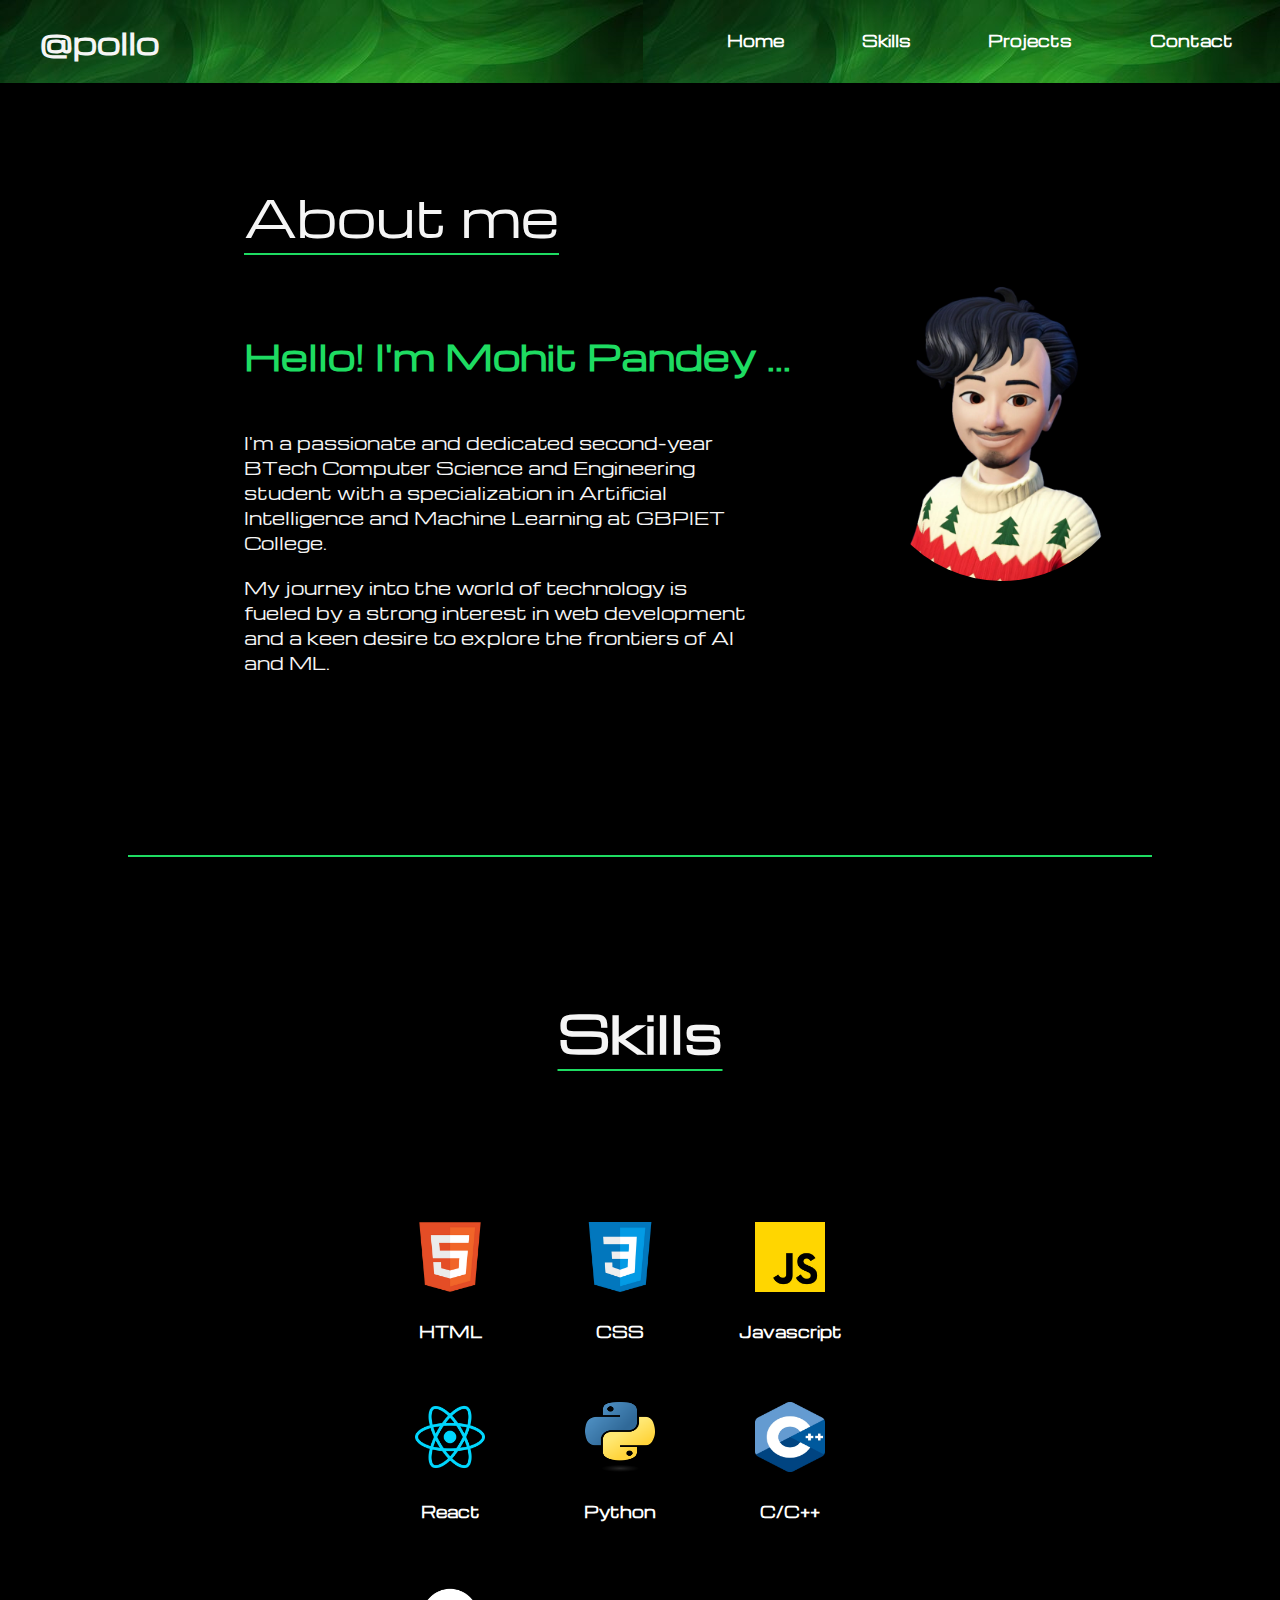
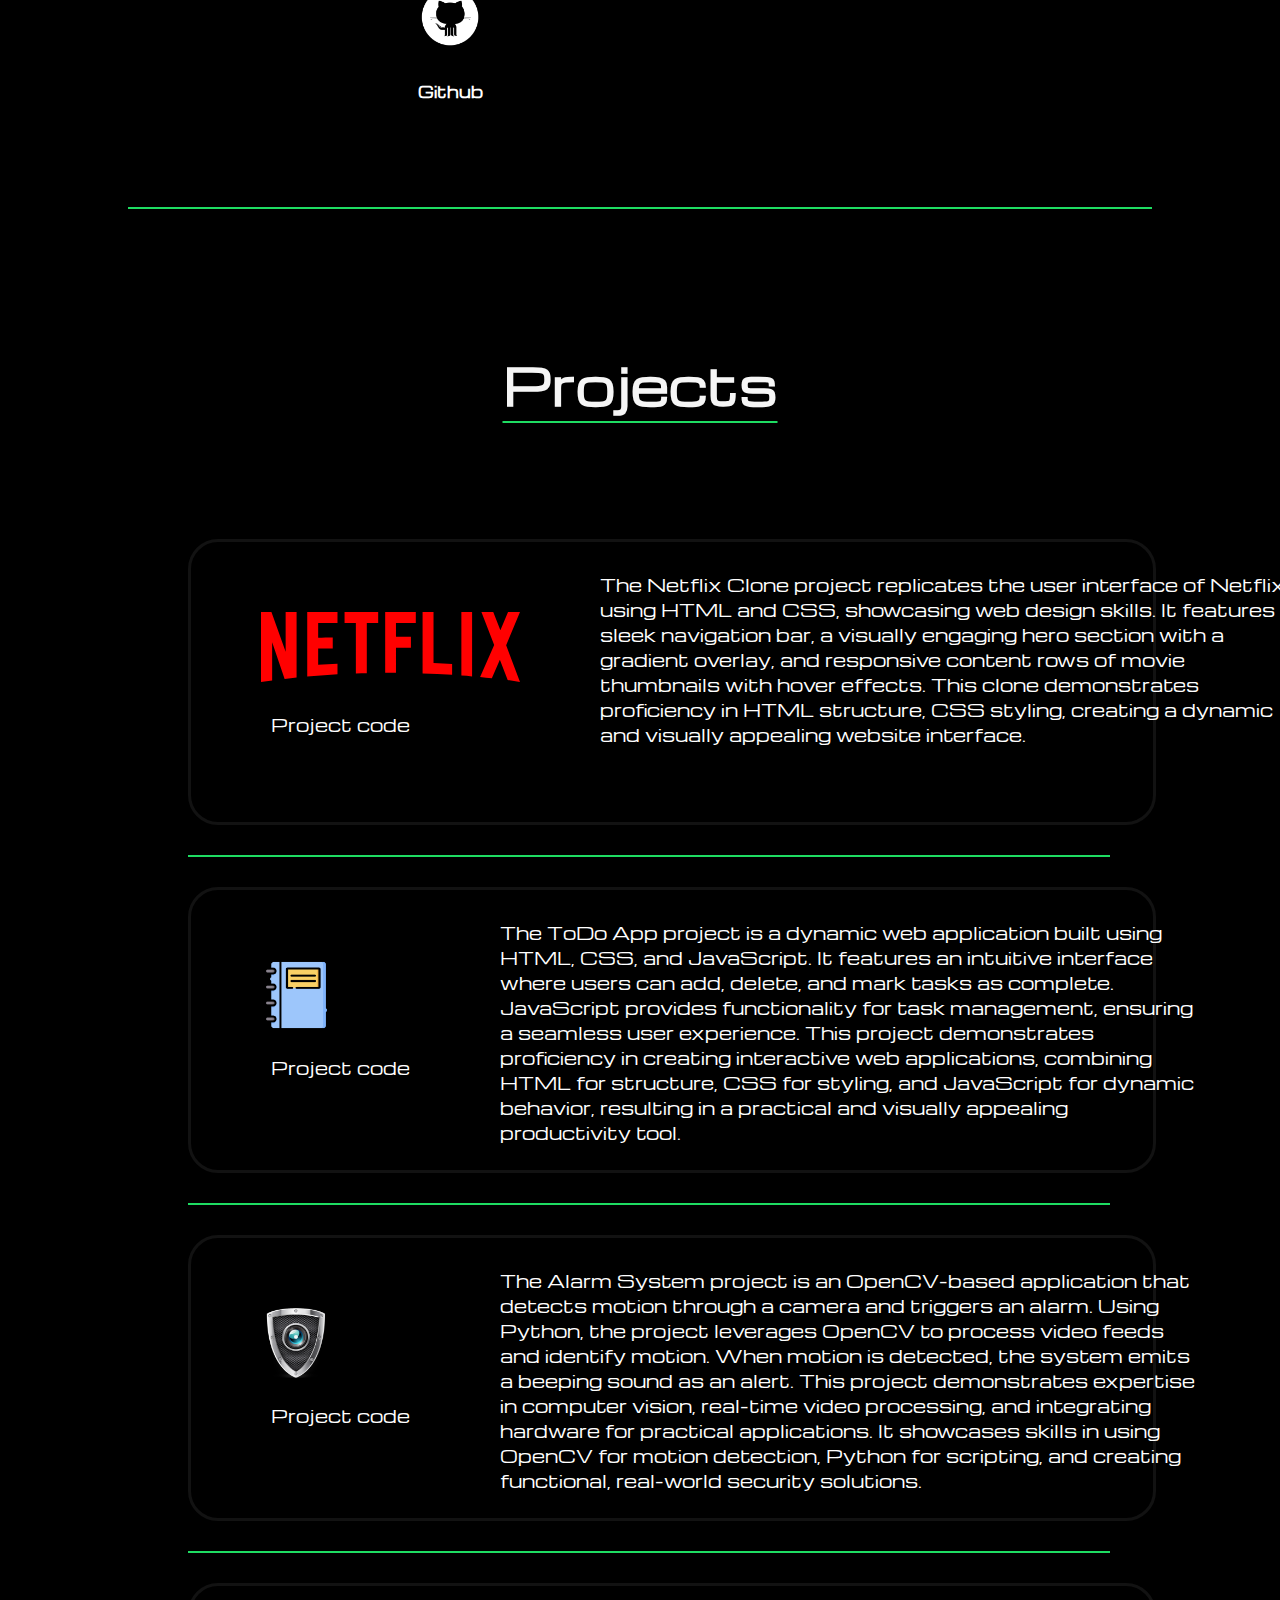
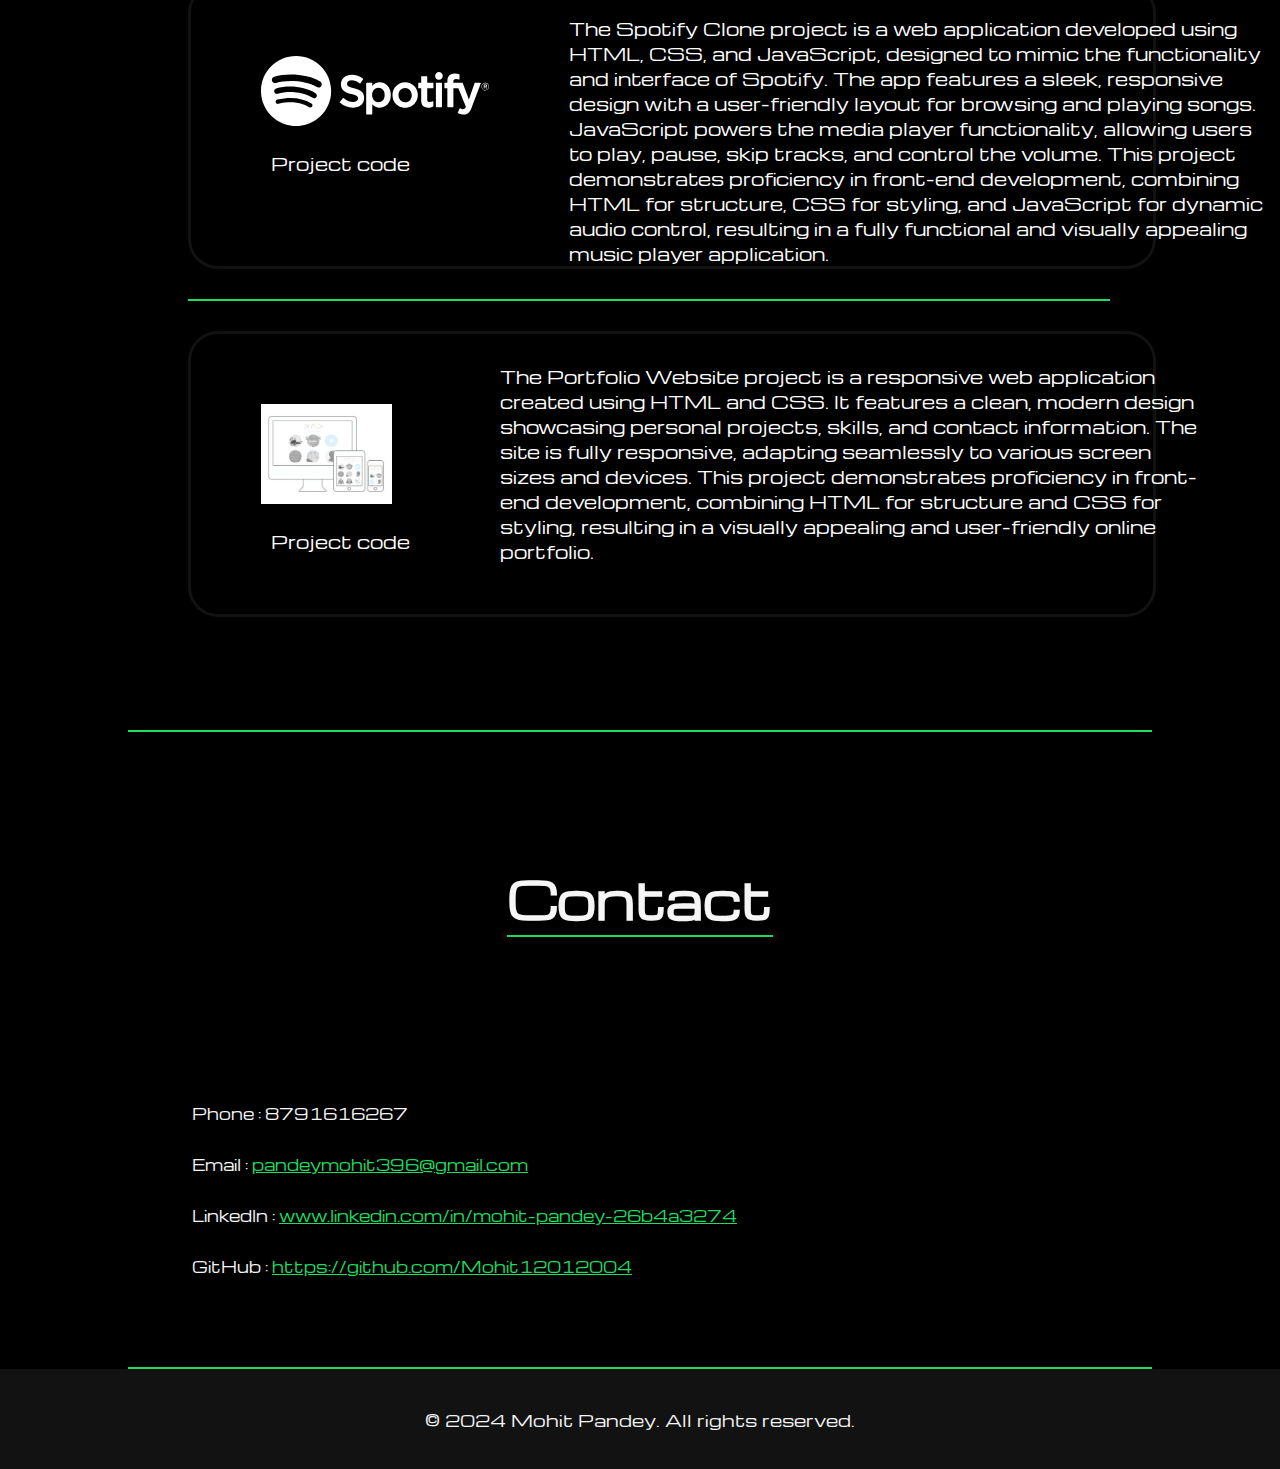
<file: SIP -Web Development/Portfolio/index.html>
<!DOCTYPE html>
<html lang="en">
  <head>
    <meta charset="UTF-8" />
    <meta name="viewport" content="width=device-width, initial-scale=1.0" />
    <title>Mohit Pandey</title>
    <link rel="stylesheet" href="style.css" />
    <link rel="shortcut icon" href="./myavatar1.jpg" type="image/x-icon">
  </head>
  <body>
    <div class="main">
      
        <header>
          <div class="nav">
            <div class="logo border-white">
              <div class="name border-red">@pollo</div>
            </div> 
            <div class="quickgo">
              <ul>
                <li><a href="#st-home">Home</a></li>
                <li><a href="#st-skill">Skills</a></li>
                <li><a href="#st-project">Projects</a></li>
                <li><a href="#st-contact">Contact</a></li>
              </ul>
            </div>
          </div>
        </header>
<!-- <div class="line"></div> -->
      <section id="st-home">
        <div class="home">
          <div class="intro">
              <div class="about">About me</div>
            <h1 id="hello">Hello! I'm Mohit Pandey ...</h1>
            <p id="deg">
              I'm a passionate and dedicated second-year BTech Computer Science
              and Engineering student with a specialization in Artificial
              Intelligence and Machine Learning at GBPIET College.
            </p>
            <p id="journey">
              My journey into the world of technology is fueled by a strong
              interest in web development and a keen desire to explore the
              frontiers of AI and ML.
            </p>
          </div>
          <div class="image1">
            <img src="./myavatar1.jpg" alt="img1"  />
          </div>
        </div>
      </section>
      <div class="line"></div>
      <section id="st-skill">
        <br>
        <br>
        <br>
        <div class="skills">
        <h1 id="skillhead">Skills</h1>
        <div class="contskills border-white">
          <div class="skill border-red">
            <img src="html.png" alt="" height="70px" width="70px" />HTML
          </div>
          <div class="skill border-red">
            <img src="css.png" alt="" height="70px" width="70px" />CSS
          </div>
          <div class="skill border-red">
            <img src="js.png" alt="" height="70px" width="70px" /> Javascript
          </div>
          <div class="skill border-red">
            <img src="react.png" alt="" height="70px" width="70px" />React
          </div>
          <div class="skill border-red">
            <img src="python.png" alt="" height="70px" width="70px" />Python
          </div>
          <div class="skill border-red">
            <img src="cpp.webp" alt="" height="70px" width="70px" />C/C++
          </div>
          <div class="skill border-red">
            <img src="github.png" alt="" height="70px" width="70px" id="github"/>Github
          </div> 
        </div>
      </div>
      </section>
      <div class="line"></div>
      <section id="st-project">
        <br>
        <br>
        <br>
        <div class="projects">
        <h1 id="projhead">Projects</h1>
        <div class="contproj border-white">
          <div class="project netflix border-red">
            <div class="projcode"><div class="border-white" ><img src="./netflix.svg" alt="" height="70px"></div>
            <br>
            <a href="https://github.com/Mohit12012004/Netflix-Clone.git">Project code</a></div>
            <div class="border-white summary"  >The Netflix Clone project replicates the user interface of Netflix using HTML and CSS, showcasing web design skills. It features a sleek navigation bar, a visually engaging hero section with a gradient overlay, and responsive content rows of movie thumbnails with hover effects. This clone demonstrates proficiency in HTML structure, CSS styling, creating a dynamic and visually appealing website interface.
            </div>
          </div>
          <div class="line1"></div>
          <div class="project todo border-red">
            <div class="projcode">
              <div class="border-white image"><img src="./todo.png" alt="" height="70px"> </div> 
            <br>
            <a href="https://github.com/Mohit12012004/Netflix-Clone.git">Project code</a>
            </div>
            <div class="border-white summary">The ToDo App project is a dynamic web application built using HTML, CSS, and JavaScript. It features an intuitive interface where users can add, delete, and mark tasks as complete. JavaScript provides functionality for task management, ensuring a seamless user experience. This project demonstrates proficiency in creating interactive web applications, combining HTML for structure, CSS for styling, and JavaScript for dynamic behavior, resulting in a practical and visually appealing productivity tool.
              
            </div>
          </div>
          <div class="line1"></div>
          <div class="project alarm border-red">
            <div class="projcode"><div class="border-white image"><img src="./Security-Camera-PNG-Transparent-Image.png" alt="" height="70px"> </div> 
            <br>
            <a href="https://github.com/Mohit12012004/Open-CV.git">Project code</a></div>
            <div class="border-white summary">
              The Alarm System project is an OpenCV-based application that detects motion through a camera and triggers an alarm. Using Python, the project leverages OpenCV to process video feeds and identify motion. When motion is detected, the system emits a beeping sound as an alert. This project demonstrates expertise in computer vision, real-time video processing, and integrating hardware for practical applications. It showcases skills in using OpenCV for motion detection, Python for scripting, and creating functional, real-world security solutions.
              
            </div>
          </div>
          <div class="line1"></div>
          <div class="project spotify border-red">
            <div class="projcode"><div class="border-white image"><img src="./spotify.svg" alt="" height="70px"></div>
            <br>
            <a href="https://github.com/Mohit12012004/Netflix-Clone.git">Project code</a></div>
            <div class="border-white summary">The Spotify Clone project is a web application developed using HTML, CSS, and JavaScript, designed to mimic the functionality and interface of Spotify. The app features a sleek, responsive design with a user-friendly layout for browsing and playing songs. JavaScript powers the media player functionality, allowing users to play, pause, skip tracks, and control the volume. This project demonstrates proficiency in front-end development, combining HTML for structure, CSS for styling, and JavaScript for dynamic audio control, resulting in a fully functional and visually appealing music player application.
            </div>
          </div>
          <div class="line1"></div>
          <div class="project portfolio border-red">
            <div class="projcode"><div class="border-white image"><img src="./website.jpg" alt="" height="100px"></div>
            <br>
            <a href="https://github.com/Mohit12012004/SIP---Web-Development.git">Project code</a></div>
            <div class="border-white summary">The Portfolio Website project is a responsive web application created using HTML and CSS. It features a clean, modern design showcasing personal projects, skills, and contact information. The site is fully responsive, adapting seamlessly to various screen sizes and devices. This project demonstrates proficiency in front-end development, combining HTML for structure and CSS for styling, resulting in a visually appealing and user-friendly online portfolio.
            </div>
          </div>
        </div>
      </div>
      <br></section>
      <div class="line"></div>
      <section id="st-contact"></section>
      <div class="contact">
        <h1 id="contacthead">Contact</h2>
        <div class="contcontact">
          <div class="cont">Phone : <a href="tel:7300963461"></a>8791616267</div>
        <div class="cont">Email : <a href="mailto:pandeymohit396@gmail.com">pandeymohit396@gmail.com</a></div>
        <div class="cont">LinkedIn : <a href="www.linkedin.com/in/mohit-pandey-26b4a3274/"
                target="_blank">www.linkedin.com/in/mohit-pandey-26b4a3274</a>
        </div>
        <div class="cont">GitHub : <a href="https://github.com/Mohit12012004" target="_blank">https://github.com/Mohit12012004</a></div>
        </div>
      </div>
      <div class="line"></div>
      <div class="footer">
        &copy; 2024 Mohit Pandey. All rights reserved.
      </div>
    </div>
  </body>
</html>
</file>
<file: SIP -Web Development/Portfolio/style.css>
@import url('https://fonts.googleapis.com/css2?family=Noto+Sans:ital,wght@0,100..900;1,100..900&display=swap');

@import url('https://fonts.googleapis.com/css2?family=Edu+AU+VIC+WA+NT+Hand:wght@400..700&family=Noto+Sans+Math&family=Noto+Sans:ital,wght@0,100..900;1,100..900&display=swap');

@import url('https://fonts.googleapis.com/css2?family=Edu+AU+VIC+WA+NT+Hand:wght@400..700&family=Michroma&family=Noto+Sans+Math&family=Noto+Sans:ital,wght@0,100..900;1,100..900&display=swap');


* {
  margin: 0;
  padding: 0;
  font-family: "Michroma", sans-serif;
}
body {
  background-color: black;
  color: whitesmoke;
  
}



.main {
  position: relative;
  font-family: "Noto Sans", sans-serif;
  width: 100vw;
  height: 100vh;
}

.logo {
  width: 50vw;
  display: flex;
  align-items: center;
}

.name{
  width: 220px;
  font-size: 30px;
  margin-left: 20px;
  font-weight: 800;
  font-family: "Michroma", sans-serif;
}
.quickgo ul li {
  list-style: none;
  padding: 10px;
  border-radius: 15px;
  font-size: 15px;
  font-weight: 800;
  font-family: "Michroma", sans-serif;
 
}
.quickgo ul li a{
  text-decoration: none;
  color: white;
}
.quickgo ul li a:hover {
  background-color: white;
  color: black;
  transition: 0.5s ease-in-out;
  padding: 10px;
  border-radius: 15px;
}
.quickgo{
  width: 50vw;
}
.quickgo ul {
  display: flex;
  justify-content: space-evenly;
  width: 50vw;
  
}
.nav {
  display: flex;
  justify-content: space-between;
  padding: 20px;
  background-image: url(./WhatsApp\ Image\ 2024-07-20\ at\ 22.18.22_37113340.jpg);
  position: fixed;
  z-index: 20;
  width: 100vw;
}
.about {
  margin-bottom: 80px;
  font-size: 50px;
  text-decoration: 2px underline #1edc62;
  text-underline-offset: 15px;
  width: 350px;
  font-family: "Michroma", sans-serif;
  
}
.about:hover {
  color: #1edc62;
  transform: scale(1.1);
  transition: 0.5s ease-in-out;
}
.home {
  display: flex;
  justify-content: space-between;
  padding: 150px;
  background-color: black;
  
  
}
.intro {
  width: 40vw;
  font-size: 17px;
  margin-left: 5vw;
  padding: 30px;
  border-radius: 20px;
 
 
}
.intro:hover{
  transform: scale(1.02);
  box-shadow: 0 0 20px #1edc62;
  transition: 0.5s ease-in-out;
  background-color: #121212;
}
.intro h1 {
  margin: 20px 0px;
  width: 500px;
}
.intro p {
  margin-top: 20px;
  font-weight: normal;
}
.image1 {
  width: 20vw;
  display: flex;
  justify-content: center;
  align-items: center;
}
.image1 img{
  border-radius: 100%;
  width: 22vw;
}

.image1 img:hover{
  transform: scale(1.1);
  box-shadow: 0 0 20px #1edc62;
  transition: 0.5s ease-in-out;
}
#hello {
  color: #1edc62;
  transition: 0;
  margin-bottom: 50px;
  font-size: 35px;
  width: 600px;
}
#hello:hover {
  color: white;
  transform: scale(1.1);
  transition: 0.5s ease-in-out;
}

.line {
  height: 2px;
  background-color: #1edc62;
  width: 80vw;
  margin-left: 10vw;
}
.skills {
  display: flex;
  justify-content: center;
  align-items: center;
  position: relative;
  padding: 70px;
  background-color: black;
  display: flex;
  flex-direction: column;
}
.contskills {
  display: flex;
  flex-wrap: wrap;
  width: 50vw;
  padding: 20px;
  gap: 30px;
  margin-top: 120px;
  margin-left: 120px;

}
.skill {
  height: 130px;
  width: 120px;
  display: flex;
  align-items: center;
  justify-content: center;
  flex-wrap: wrap;
  font-size: 15px;
  font-weight: 700;
  gap: 20px;
  padding: 10px;
  color: white;
  border-radius: 30px;
}
.skill:hover {
  background-color: #121212;
  color: #1edc62;
  border: solid 3px #1edc62;
  transform: scale(1.2);
  box-shadow: 0 0 10px #1edc62;
  transition: 0.5s ease-in-out;
}
#skillhead {
  justify-content: center;
  font-size: 50px;
  text-decoration: 2px underline #1edc62;
  text-underline-offset: 15px;
}
#skillhead:hover {
  color: #1edc62;
  transform: scale(1.1);
  transition: 0.5s ease-in-out;
}

#github {
  filter: invert(1);
}

.projects {
  display: flex;
  justify-content: center;
  align-items: center;
  position: relative;
  padding: 70px;
  background-color: black;
  display: flex;
  flex-direction: column;

}
#projhead {
  justify-content: center;
  font-size: 50px;
  text-decoration: 2px underline #1edc62;
  text-underline-offset: 15px;

}
#projhead:hover {
  color: #1edc62;
  transform: scale(1.1);
  transition: 0.5s ease-in-out;
}
.contproj {
  display: flex;
  flex-wrap: wrap;
  width: 80vw;
  padding: 20px;
  gap: 30px;
  margin-top: 100px;
  margin-left: 120px;
  flex-direction: column;
}
.project {
  height: 240px;
  width: 90%;
  display: flex;
  flex-direction: column;
  align-items: center;
  flex-wrap: wrap;
  font-size: 17px;
  gap: 20px;
  color: white;
  border-radius: 30px;
  border: solid 3px #121212;
  padding: 20px;
}
.projcode{
  display: block;
  margin: 50px;
}
.line1{
  width: 90%;
  height: 2px;
  background-color: #1edc62;
}
.project a{
  color: white;
  text-decoration: none;
  padding: 10px;
  
  border-radius: 20px;
}
.project a:hover{
  color: black;
  background-color: white;
  padding: 7px;
  border-radius: 20px;
  font-weight: 900;
  transition: 100ms ease-in-out;
}
.spotify .image img{
   filter: invert(1);
}
.image{
  display: flex;
  align-items: center;
}
.summary{
  height: 90%;
  width: 700px;
  padding: 10px;
}
.project:hover {
  background-color: #121212;
  border: solid 3px #1edc62;
  transform: scale(1.05);
  box-shadow: 0 0 10px #1edc62;
  padding: 20px;
  transition: 0.5s ease-in-out;
}
.contact {
  display: flex;
  justify-content: center;
  align-items: center;
  position: relative;
  padding: 70px;
  background-color: black;
  display: flex;
  flex-direction: column;
  
}
.contcontact {
  display: flex;
  width: 70vw;
  padding: 20px;
  gap: 30px;
  margin-top: 150px;
  flex-direction: column;
  
}
.cont {
  font-size: 15px;
}
.cont a {
  color: #1edc62;
}
#contacthead {
  margin-top: 60px;
  justify-content: center;
  font-size: 50px;
  text-decoration: 2px underline #1edc62;
  text-underline-offset: 15px;
}
#contacthead:hover {
  color: #1edc62;
  transform: scale(1.1);
  transition: 0.5s ease-in-out;
}

.footer {
  height: 100px;
  width: 100vw;
  background-color: #121212;
  display: flex;
  justify-content: center;
  align-items: center;
}

@media (max-width:450px) {
 
  .logo{
    width:450px ;
    display: flex;
    justify-content: space-between;
  }
  
 .main{
  width:450px ;
 }
 .nav{
  width:450px ;
  margin: 0;
  padding: 0;
  position: unset;
  display: flex;
  flex-direction: column;
 }
 .quickgo ul{
  display: flex;
  flex-direction: column;
  width:470px ;

 }
 .quickgo ul li{
  text-align: center;
 }
 .home {
  width:450px ;
  font-size: 1em;
  display: flex;
  flex-direction: column-reverse;
  margin: 0;
  padding: 0;
  padding-left: 10px;
}
.intro{
  width:450px ;
  margin: 0px ;
  padding: 0px ;
  /* border: solid 3px  white; */
  margin-top: 20px;
}
.image1{
  width:450px ;
  margin: 30px 0px;
  display: none;
}
#hello{
  overflow: hidden;
  font-size: 1.5em;
}
.skills{
  width:450px ;
  margin: 0;
  padding: 0;
  /* border: solid 3px  white; */
  padding-left: 10px;
}
.contskills{
  width: 405px;
  padding: 0;
  margin: 20px;
  justify-content: space-evenly;
}
.skill{
  height: 80px;
  width: 70px;
  font-size: 0.7em;
}

.projects{
  width:450px ;
  margin: 0;
  padding: 0;
  padding-left: 10px;
}
.contproj{
  width: 405px;
  padding: 0;
  margin: 20px;
  
}
.project{
  margin: 0;
  padding: 0;
  max-height: 300px;
  width: 405px;
  font-size: 10px;
  
}
.project img{
  height: 30px;
}
.projcode{
  margin: 50px 10px;
  width: 23vw;
}
.project a{
  font-size: 0.4em;
}
.summary{
  width: 250px;
}
.line{
  margin-top: 50px;
}
}
</file>
